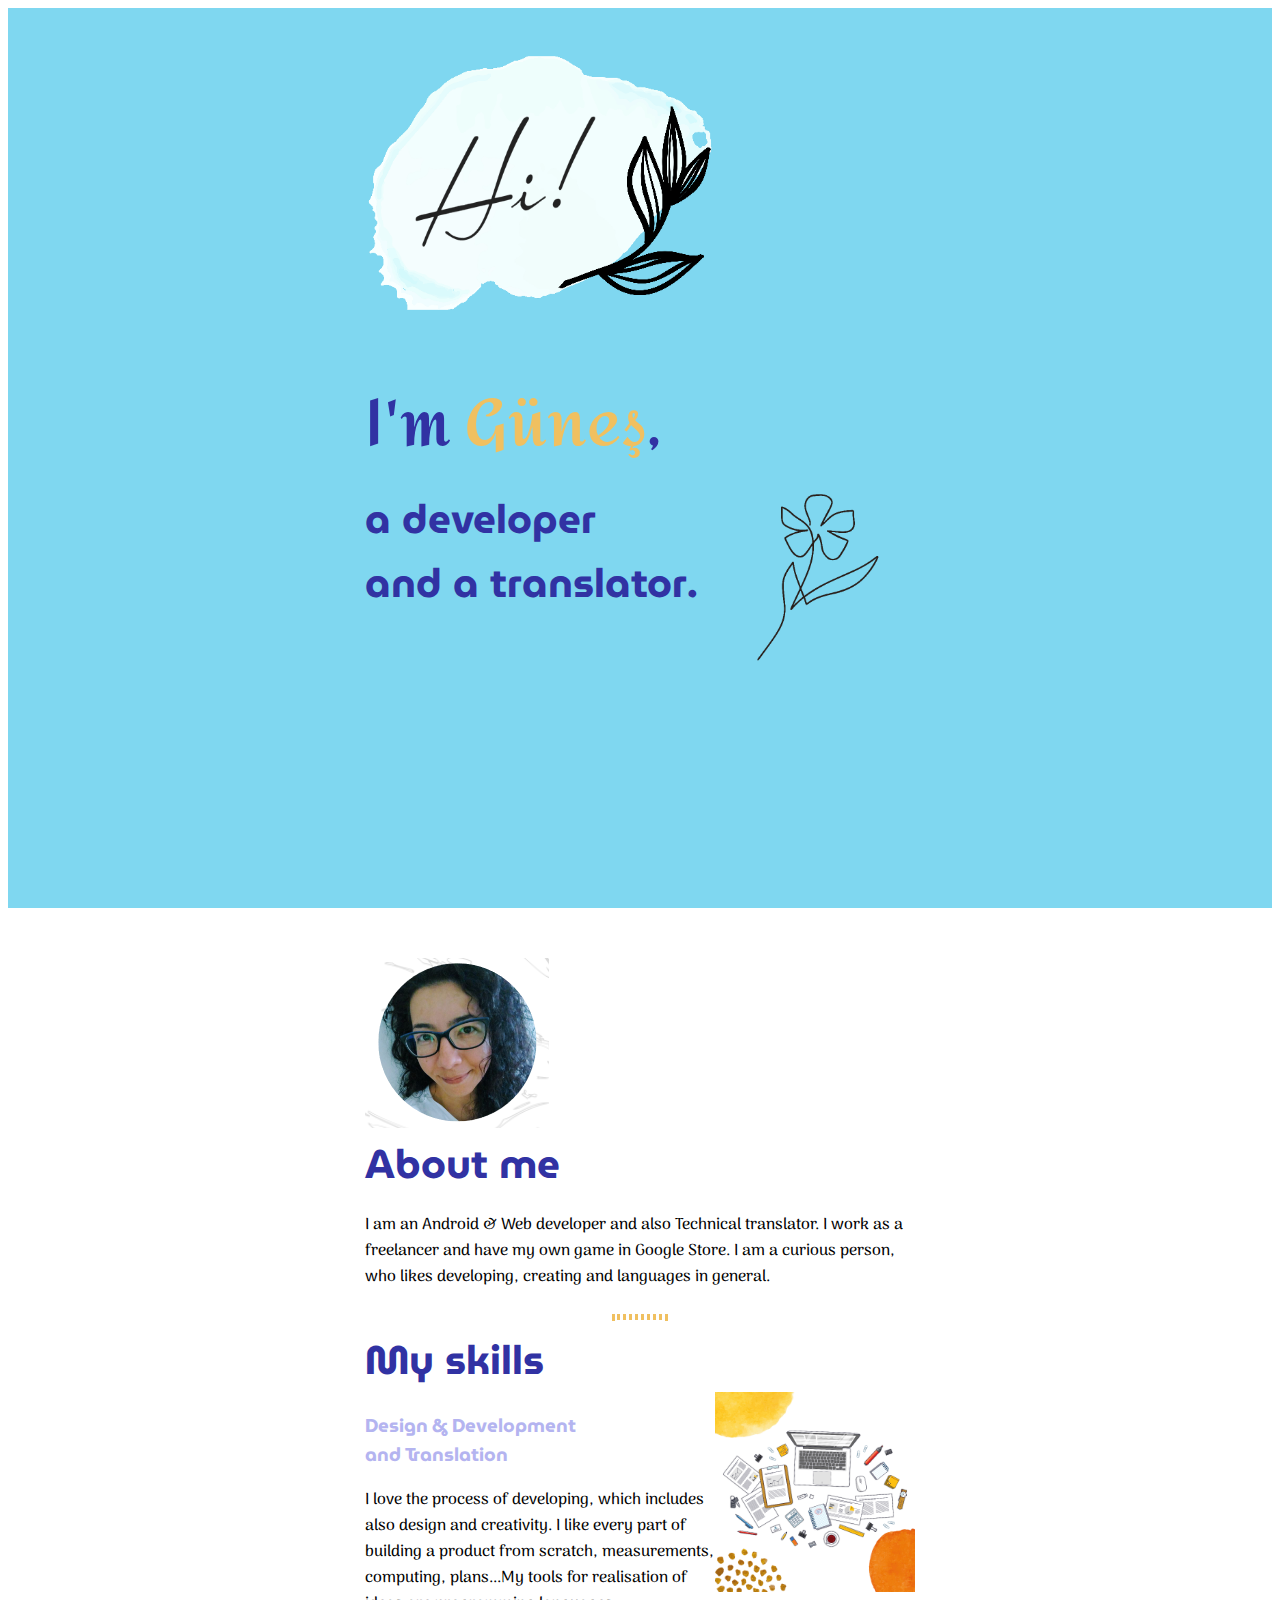
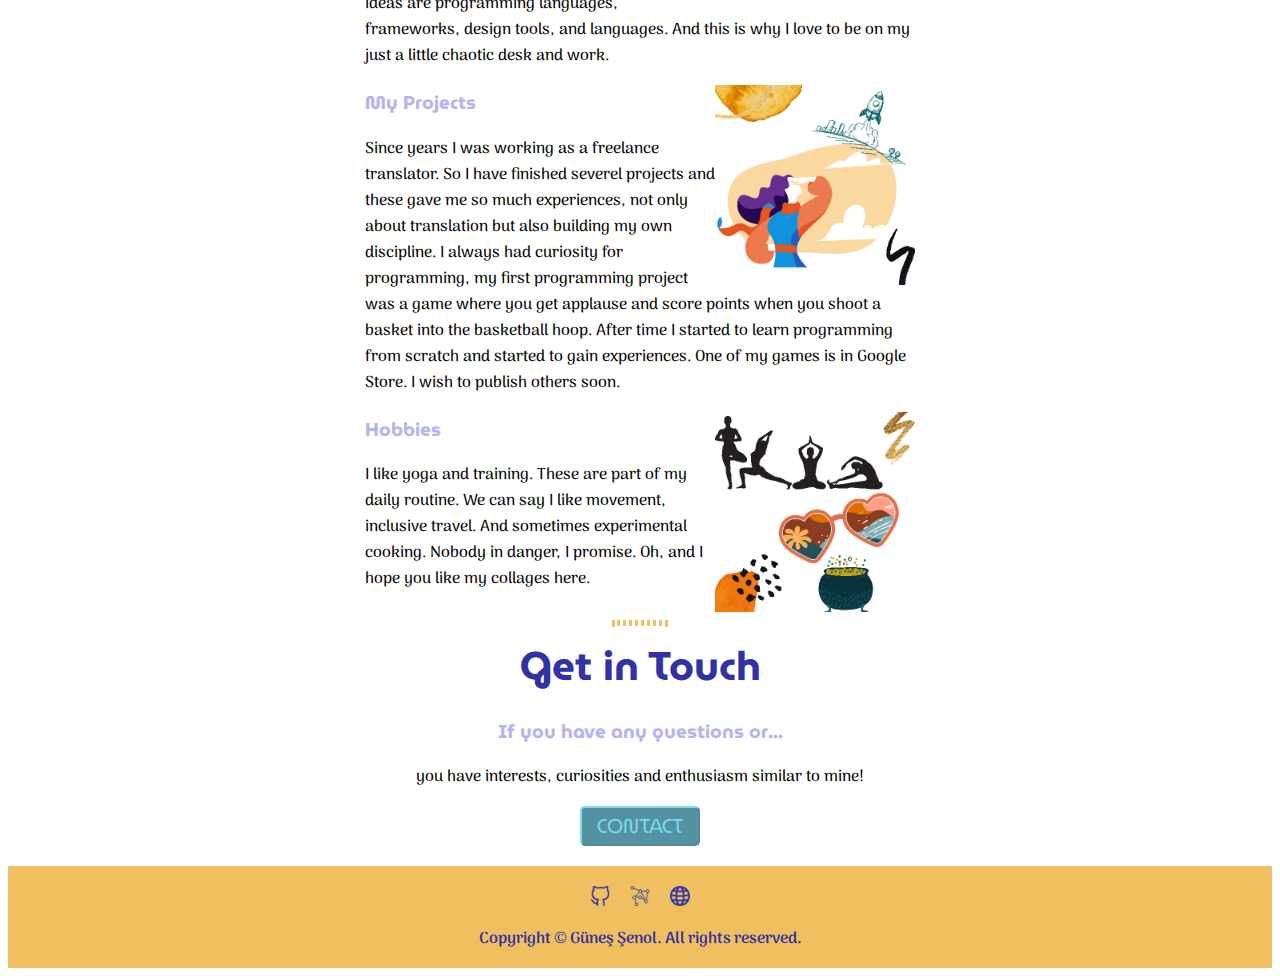
<file: index.html>
<!DOCTYPE html>
<html lang="en">
<head>
    <meta charset="UTF-8">
    <meta name="viewport" content="width=device-width, initial-scale=1.0">
    <title>Güneş Şenol</title>
    <link rel="stylesheet" href="style.css">
    <link rel="preconnect" href="https://fonts.googleapis.com">
    <link rel="preconnect" href="https://fonts.gstatic.com" crossorigin>
    <link href="https://fonts.googleapis.com/css2?family=Amita:wght@700&family=Arima&family=MuseoModerno:wght@300&display=swap" rel="stylesheet">

</head>
<body>
    <section class="hero">
        <div class="first">
            <img src="./assets/greeting.png" height="350" alt="sun sketch">
            <h1>I'm <span>Güneş</span>,</h1>
            <div id="flower">
                <img src="./assets/flowersketch.png" height="175" alt="flower">
            </div>
            <h2>a developer <br>and a translator.</h2>  
                  
        </div>
        
    </section>
    <section class="profile">
        <div class="second">
            <img src="./assets/photo_gnssnl.PNG" alt="profile pic">
            <h2>About me</h2>
            <p>I am an Android & Web developer and also Technical translator. I work as a freelancer and have my own game in Google Store. I am a curious person, who likes developing, creating and languages in general.</p>
        </div>
    </section>
    <hr>
    <section class="skills">
        <div class="resume">
            <h2>My skills</h2>
            <img src="./assets/working.png" height="200" alt="pc desk">
            <h3>Design & Development<br>and Translation</h3>
            <p>I love the process of developing, which includes also design and creativity. I like every part of building a product from scratch, measurements, computing, plans...My tools for realisation of ideas are programming languages, frameworks, design tools, and languages. And this is why I love to be on my just a little chaotic desk and work. </p>
            <img src="./assets/vision.png" height="200" alt="woman looking to the horizon">
            <h3>My Projects</h3>
            <p>Since years I was working as a freelance translator. So I have finished severel projects and these gave me so much experiences, not only about translation but also building my own discipline. I always had curiosity for programming, my first programming project was a game where you get applause and score points when you shoot a basket into the basketball hoop. After time I started to learn programming from scratch and started to gain experiences. One of my games is in Google Store. I wish to publish others soon.</p>
            <img src="./assets/hobbies.png" height="200" alt="colage with yoga, travel, cooking">
            <h3>Hobbies</h3>
            <p>I like yoga and training. These are part of my daily routine. We can say I like movement, inclusive travel. And sometimes experimental cooking. Nobody in danger, I promise. Oh, and I hope you like my collages here.</p>
        </div>
    </section>
    <hr>
    <section class="contact">
        <div>
            <h2>Get in Touch</h2>
            <h3>If you have any questions or...</h3>
            <p>you have interests, curiosities and enthusiasm similar to mine!</p>
            <button>CONTACT</button>
        </div>
    </section>
    <section class="end">
        <div class="last">
        <footer>
            <div class="links">
                <a href="https://github.com/Gunessina" target="_blank"><img src="./assets/githubicon.png" height="20" alt="github icon"></a>
                <a href="https://linkedin.com/in/gunessina" target="_blank"><img src="./assets/linkedinicon.png" height="20" alt="linkedin icon"></a>
                <a href="./public/Online Resume/index.html" target="_blank"><img src="./assets/websiteicon.png" height="20" alt="website icon"></a>
            </div>
            <p>Copyright © Güneş Şenol. All rights reserved.</p>
        </footer>
        </div>
    </section>
    
</body>
</html>
</file>
<file: style.css>
.hero {
    background-color: #7FD7F0;
    display: flex;
    justify-content:center;
    height:100vh;
}
.first {
    width: 550px;
}

#flower {
    float: right;
}

span {
    color: #F0C060;
}
.profile {
    display: flex;
    justify-content: center;
    text-align: start;   
}
.second {
    width: 550px;
}
.first img {
    margin: 0;
}
.second img {
    padding-top: 50px;
    padding-right: 100%;
}
h1, h2 {
    color: #3132A3;
    text-align:left;
}
h1 {
    font-family: 'Amita', cursive;
    font-size: 4rem;
    margin: 0;
}
h2 {
    font-family: 'MuseoModerno', cursive;
    font-size: 2.5rem;
    margin: 0;   
}
h3 {
    font-family: 'MuseoModerno', cursive;
    color: #B4B4F0;
}
p {
    font-family: 'Arima', cursive;
    font-weight: 500;
    font-size: 1rem;
}
hr {
    text-align: center;
    width: 4%;
    color: #F0C060;
    border: dotted
}
.skills {
    display: flex;
    justify-content: center;
}
.resume {
    width: 550px;
}
.resume img {
    float:right
}
.contact h2 {
    text-align: center;
}
.contact {
    
    text-align: center;
}
button {
    background-color: #5292A3;
    border-color: #7FD7F0;
    height: 40px;
    width: 120px;
    border-radius: 5px;
    color:#7FD7F0;
    font-family: 'MuseoModerno', cursive;
    font-size: 20px;
    margin-bottom: 20px;
}
.end {
    display: flex;
    justify-content:center;
    background-color: #F0C060;
    text-align: center;
}
.links a {
    margin: 8px;
}
.end p {
    color: #3132A3;
    font-weight: 600;
}
footer {
    padding-top: 20px;
}
@media (max-width: 420px) {
    .hero {
        background-color: #7FD7F0;
        display: flex;
        justify-content:center;
        width:max-content;
        height:100vh;
    }
    .first img {
        height: 200px;
    }
    #flower {
        float: none;
    }
}
</file>
